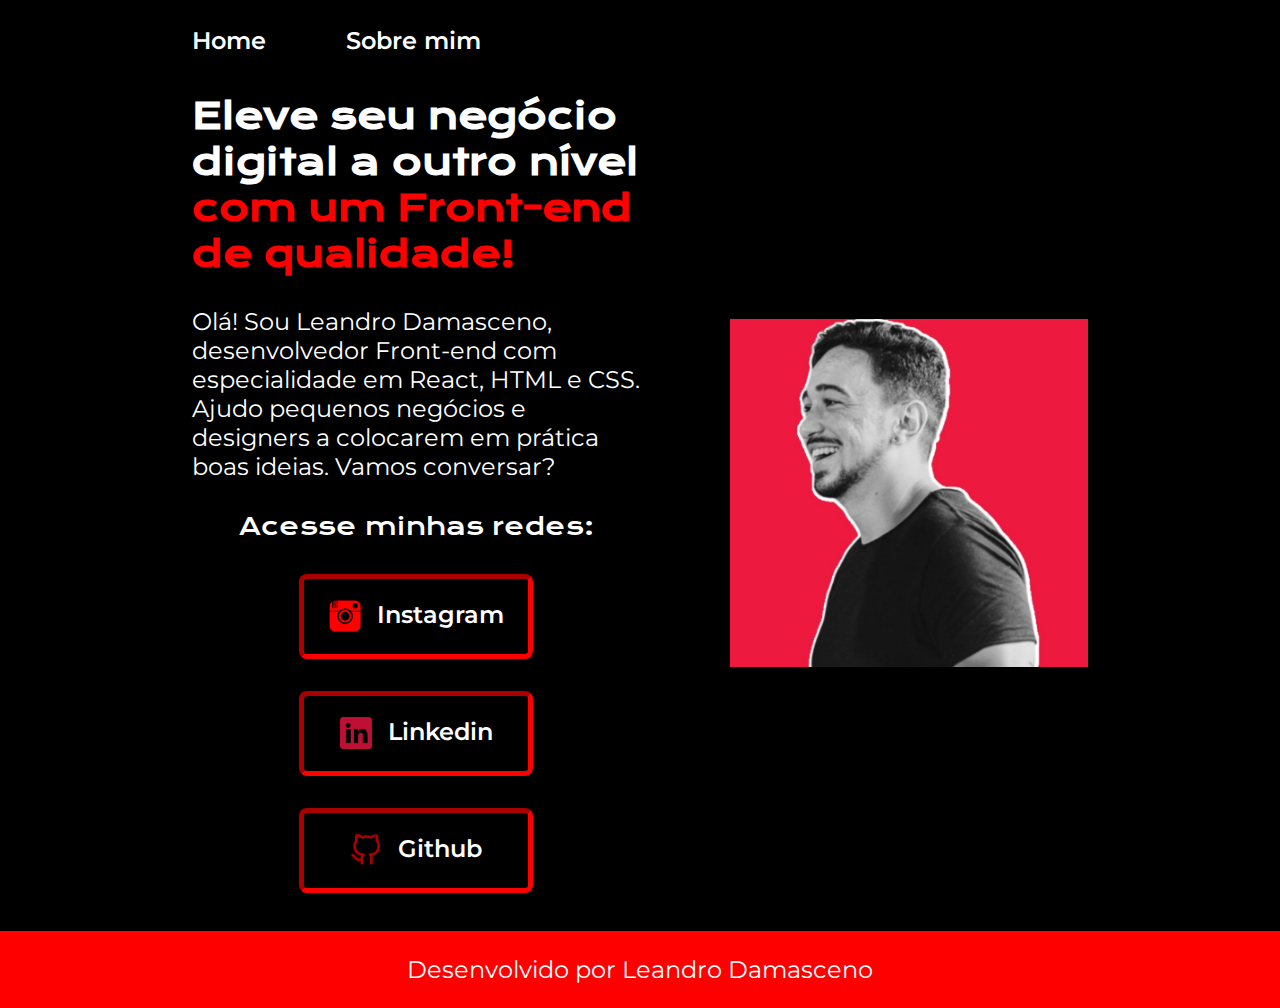
<file: Index.html>
<!DOCTYPE html>
<html lang="pt-br">
<head>
    <meta charset="UTF-8">
    <meta name="viewport" content="width=device-width, initial-scale=1.0">
    <title>Portifolio</title>
    <link rel="stylesheet" href="./Styles/Styles.css">
</head>
<body>
    <header class="cabecalho">
        <nav class="cabecalho__menu">
            <a class="cabecalho__menu__link" href="Index.html">Home</a>
            <a class="cabecalho__menu__link" href="About.html">Sobre mim</a>
        </nav>
    </header>
    <main class="apresentacao">
        <section class="apresentacao__conteudo">
            <h1 class="apresentacao__conteudo__titulo">Eleve seu negócio digital a outro nível <strong class="titulo-destaque"> com um Front-end de qualidade!</strong>
            </h1>
            <p class="apresentacao__conteudo__texto">Olá! Sou Leandro Damasceno, desenvolvedor Front-end com especialidade em React, HTML e CSS. Ajudo pequenos negócios e designers a colocarem em prática boas ideias. Vamos conversar?</p>
        <div class="apresentacao__links">
            <h2 class="apresentacao__links__subtitulo">Acesse minhas redes:</h2>
            <a class="apresentacao__links__link" href="https://www.instagram.com/leandro_dammasceno/"> <img src="Assets/instagram.png" width="32px" height="32px"> Instagram </a>
            <a class="apresentacao__links__link" href="https://www.linkedin.com/feed/"> <img src="Assets/linkedin.png" width="32px" height="32px">Linkedin</a>
            <a class="apresentacao__links__link" href="https://www.linkedin.com/feed/"> <img src="Assets/github.png"width="32px" height="32px">Github</a>
        </div>
    </section>
        <img class="apresentacao__imagem" src="Assets/Foto Perfil.jpeg" alt="Foto de Perfil">
    </main>
    <footer class="rodape">
        <p>Desenvolvido por Leandro Damasceno</p>
    </footer>
</body>
</html>
</file>
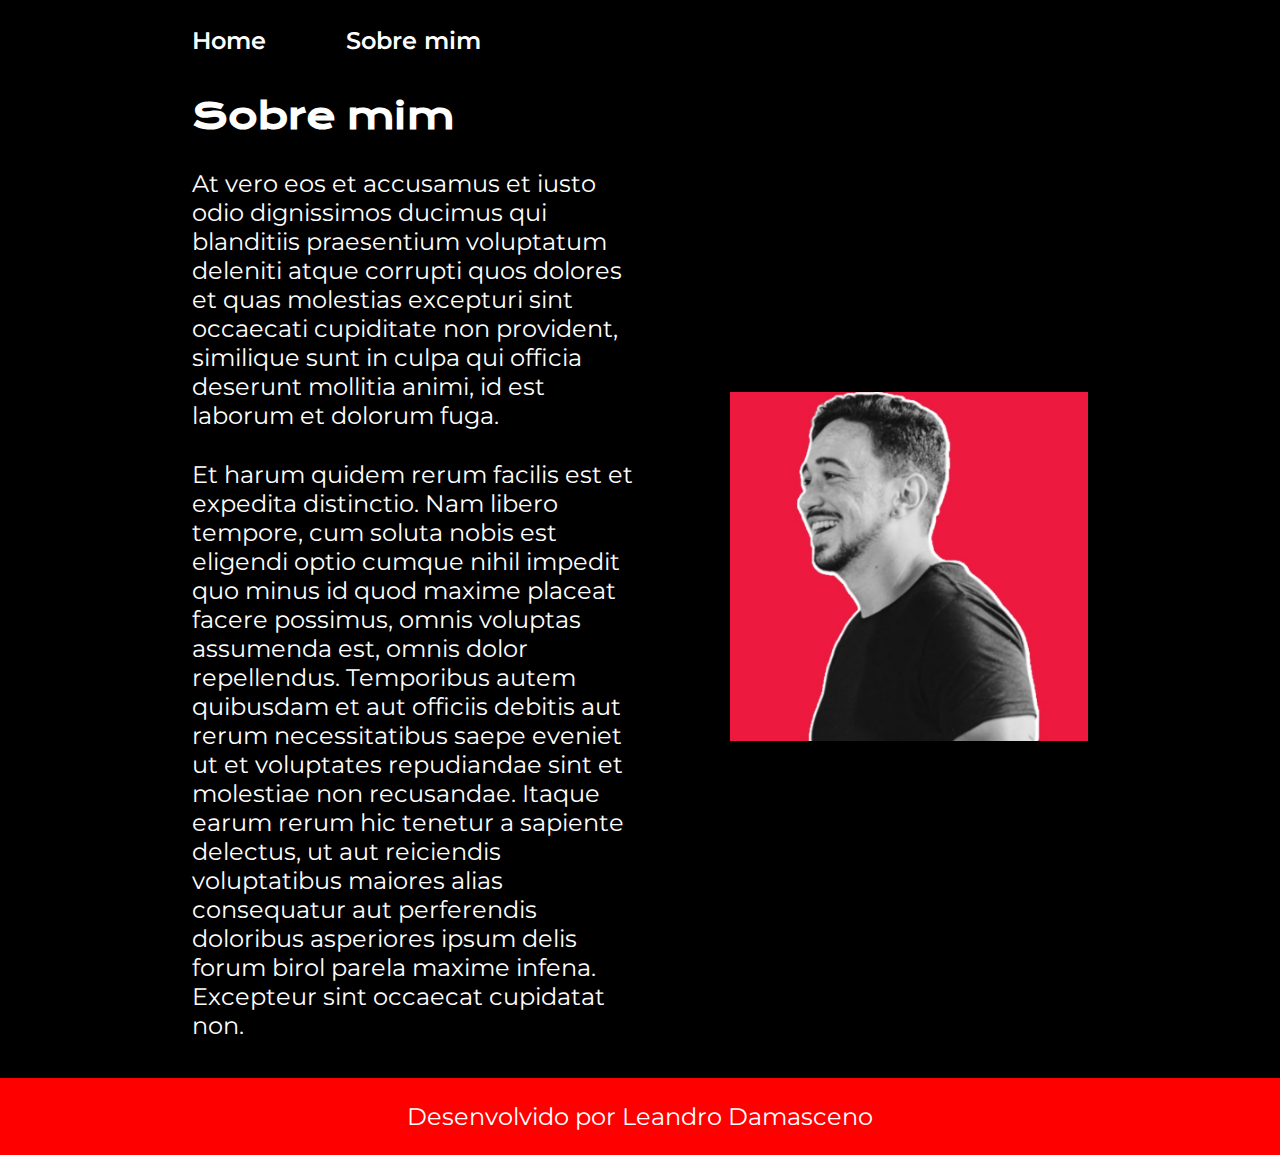
<file: About.html>
<!DOCTYPE html>
<html lang="pt-br">
<head>
    <meta charset="UTF-8">
    <meta name="viewport" content="width=device-width, initial-scale=1.0">
    <title>Sobre mim</title>
    <link rel="stylesheet" href="Styles/Styles.css">
</head>
<body>
    <header class="cabecalho">
        <nav class="cabecalho__menu">
            <a class="cabecalho__menu__link" href="Index.html">Home</a>
            <a class="cabecalho__menu__link" href="About.html">Sobre mim</a>
        </nav>
    </header>
   <main class="apresentacao">
    <section class="apresentacao__conteudo">
        <h1 class="apresentacao__conteudo__titulo">Sobre mim</h1>
            <p class="apresentacao__conteudo__texto">At vero eos et accusamus et iusto odio dignissimos ducimus qui blanditiis praesentium voluptatum deleniti atque corrupti quos dolores et quas molestias excepturi sint occaecati cupiditate non provident, similique sunt in culpa qui officia deserunt mollitia animi, id est laborum et dolorum fuga.</p>
            <p class="apresentacao__conteudo__texto">Et harum quidem rerum facilis est et expedita distinctio. Nam libero tempore, cum soluta nobis est eligendi optio cumque nihil impedit quo minus id quod maxime placeat facere possimus, omnis voluptas assumenda est, omnis dolor repellendus. Temporibus autem quibusdam et aut officiis debitis aut rerum necessitatibus saepe eveniet ut et voluptates repudiandae sint et molestiae non recusandae. Itaque earum rerum hic tenetur a sapiente delectus, ut aut reiciendis voluptatibus maiores alias consequatur aut perferendis doloribus asperiores ipsum delis forum birol parela maxime infena. Excepteur sint occaecat cupidatat non.</p>
    </section>
    <img class="apresentacao__imagem" src="Assets/Foto Perfil.jpeg" alt="Foto de Perfil">
</main>
   </main>
<footer class="rodape">
    <p>Desenvolvido por Leandro Damasceno</p>
</footer>
</body>
</html>
</file>
<file: Styles/Styles.css>
@import url('https://fonts.googleapis.com/css2?family=Inter:wght@500;600&family=Krona+One&family=Montserrat:wght@400;600&display=swap');

:root{
    --cor-primaria: black;    
    --cor-segundaria: white;
    --cor-terciaria: red;
    --cor-hover: #272727;

    --fonte-primaria: 'Krona One', sans-serif;
    --fonte-secundaria: 'Montserrat', sans-serif;
}

* {
    margin: 0;
    padding: 0;
}

body {
    /* height: 100vh; */
    box-sizing: border-box;
    background-color: var(--cor-primaria);
    color:var(--cor-segundaria);
}

.titulo-destaque {
    color:var(--cor-terciaria);
}

.apresentacao {
    /* margin: 10% 10%; */
    padding: 3% 15%;
    display: flex;
    align-items: center;
    justify-content: space-between;
    gap: 82px
}

.apresentacao__conteudo {
width: 50%;
height: 482;
display: flex;
flex-direction: column;
gap: 30px;
}

.apresentacao__conteudo__titulo {
    font-size: 2.25rem;
    font-family: var(--fonte-primaria);
}

.apresentacao__conteudo__texto {
    font-size: 1.5rem;
    font-family: var(--fonte-secundaria);
}

.apresentacao__links { 
    display: flex;
    flex-direction: column;
    align-items: center;
    justify-content: space-between;
    gap: 32px;
}

.apresentacao__links__link {
    /* background-color: red; */
    width: 50%;
    display: flex;
    justify-content: center;
    gap: 16px;
    text-align: center;
    font-size: 1.5rem;
    font-weight: 600;
    border-radius: 8px;
    padding: 21.5px 0;
    text-decoration: none;
    /* color: black; */
    color: var(--cor-segundaria);
    font-family: var(--fonte-secundaria);
    border: 5px inset var(--cor-terciaria);
}

.apresentacao__links__link:hover {
    background-color: var(--cor-hover);
    color: var(--cor-terciaria);
}


.apresentacao__links__subtitulo {
    font-family: var(--fonte-primaria);
    font-weight: 400;
    font-size: 1.5rem;
}

.rodape{
    color:var(--cor-segundaria);
    background-color:var(--cor-terciaria);
    padding: 24px;
    text-align: center;
    font-family: var(--fonte-secundaria);
    font-size: 1.5rem;
    font-weight: 400;
}

.cabecalho__menu__link {
    font-family: var(--fonte-secundaria);
    font-size: 1.5rem;
    color: var(--cor-segundaria);
    font-weight: 600;
    text-decoration: none;
}

.cabecalho {
    padding: 2% 0% 0% 15%;
}

.cabecalho__menu {
    display: flex;
    gap: 80px;
}

.apresentacao__imagem {
    width: 40%;
}

@media (max-width: 1200px) {
    .cabecalho{
        padding: 10%;
    }

    .cabecalho__menu{
        justify-content: center;
    }

    .cabecalho__menu__link{
        font-size: 1.70rem;
    }
    
    .apresentacao {
flex-direction: column-reverse;
padding: 5% 5%;
}

.apresentacao__conteudo {
    width: auto;
}
</file>
